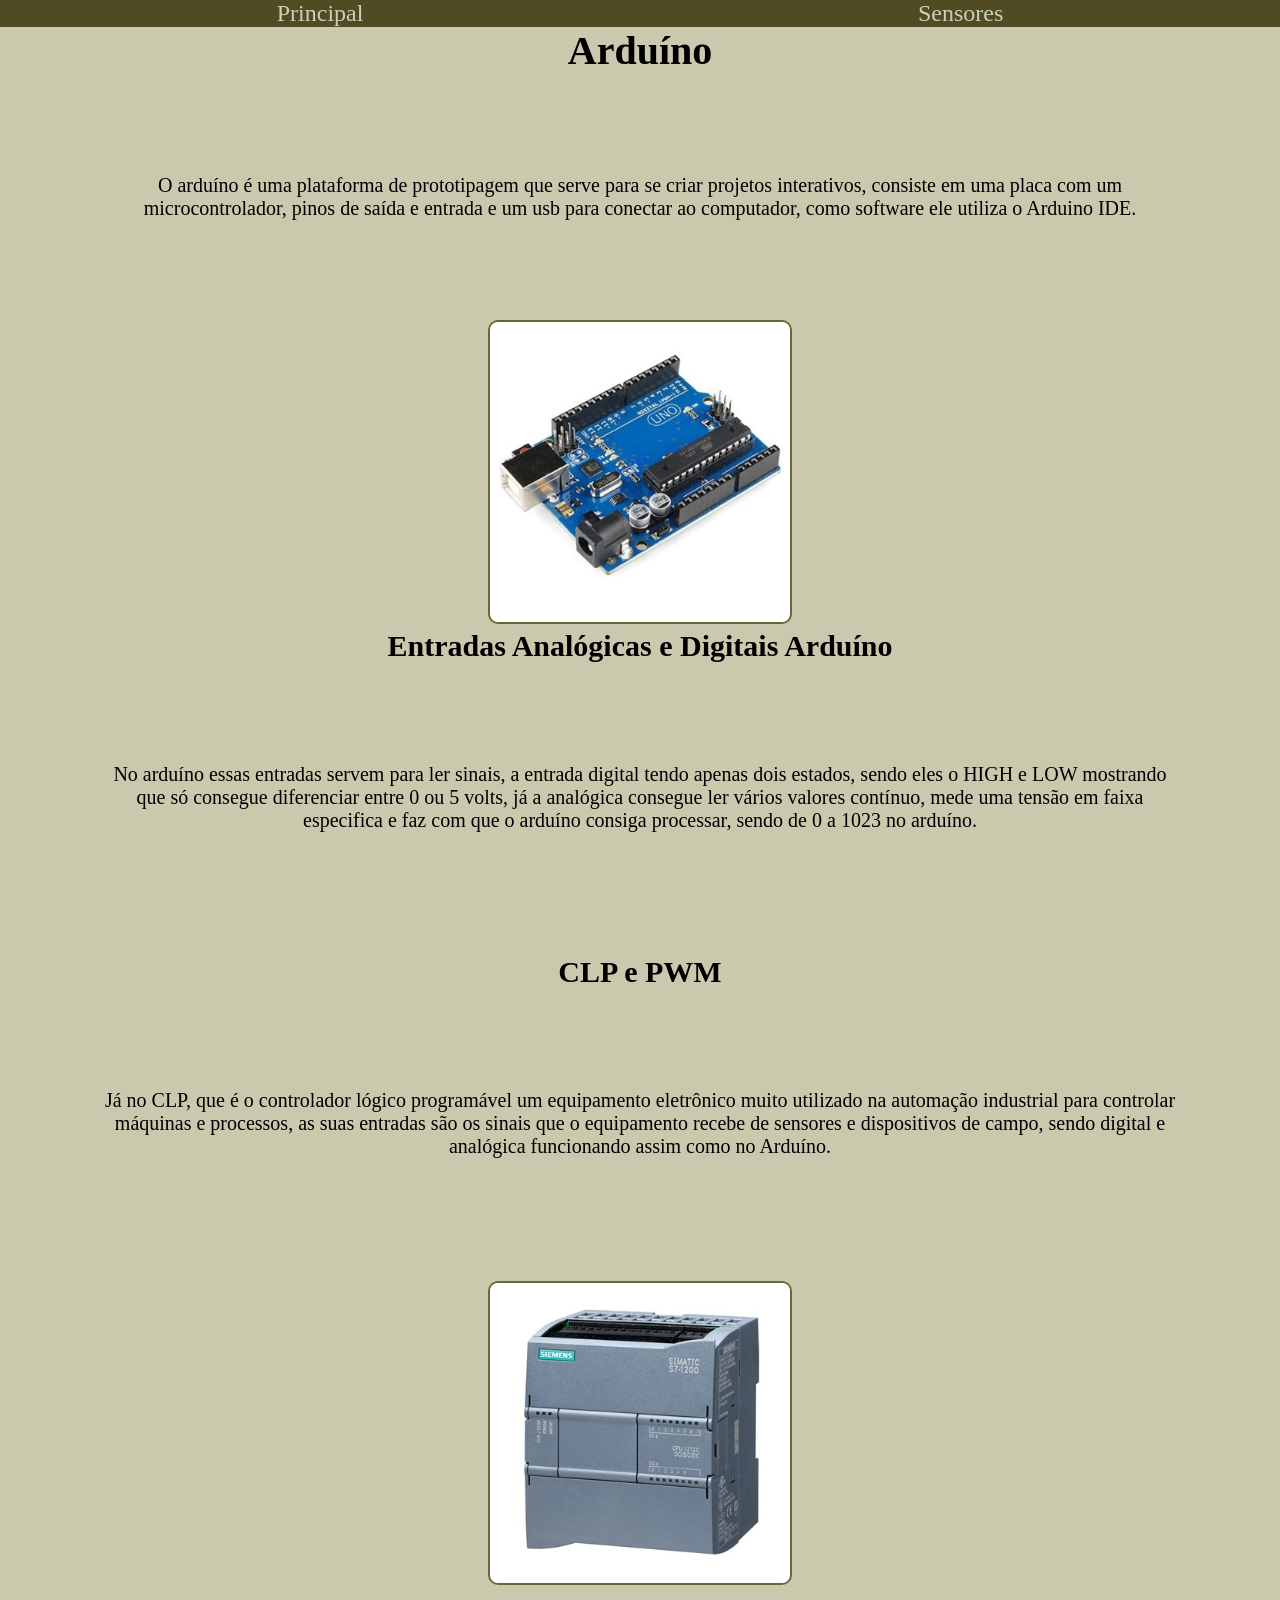
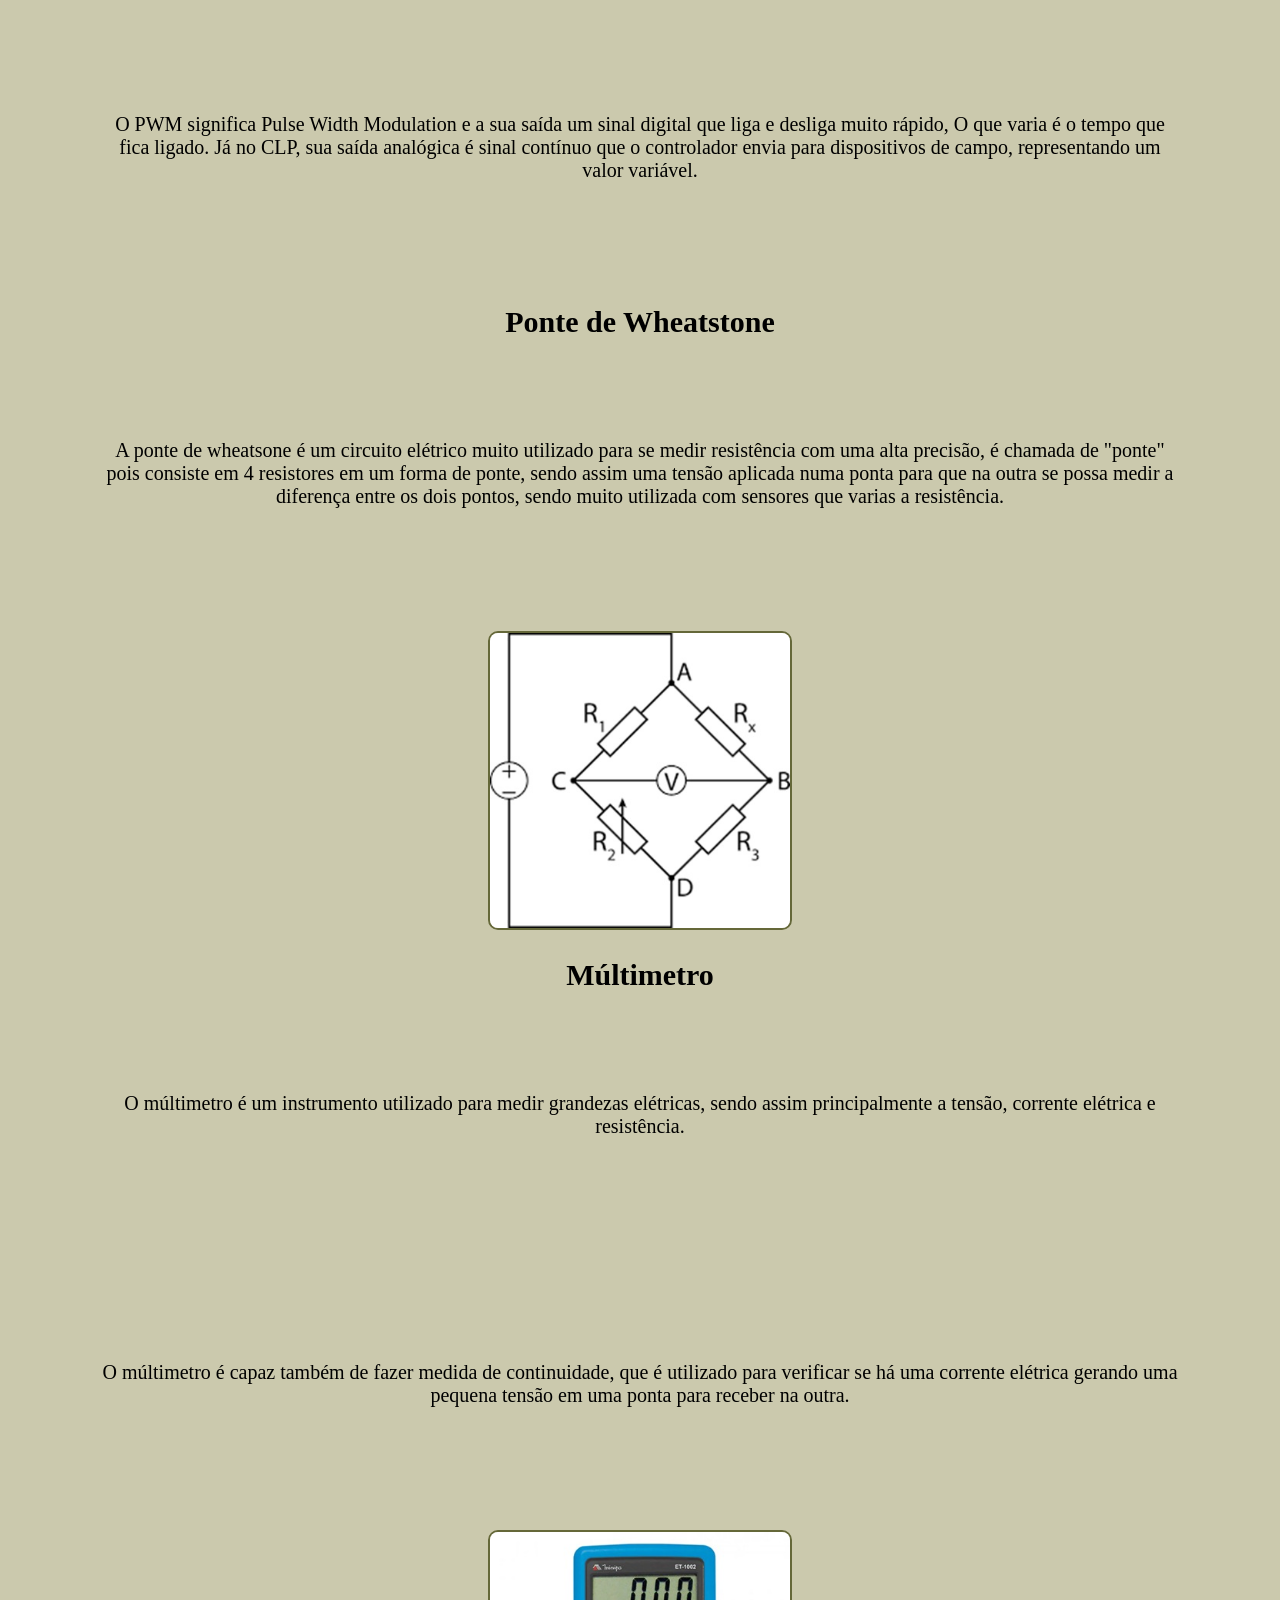
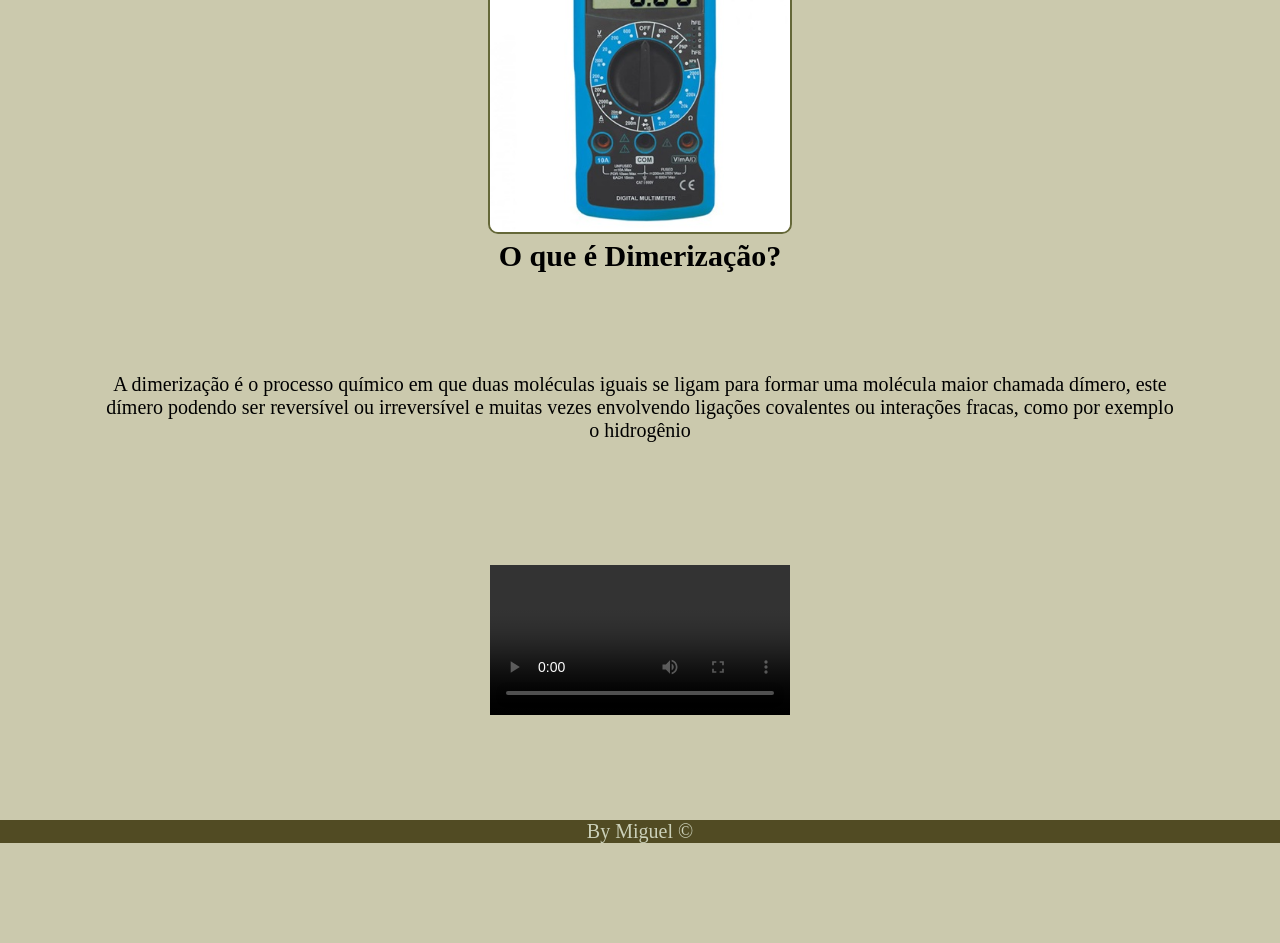
<file: html/arduino.html>
<!DOCTYPE html>
<html lang="pt-BR">
<head>
    <meta charset="UTF-8">
    <meta name="viewport" content="width=device-width, initial-scale=1.0">
    <link rel="stylesheet" href="../css/style.css">
    <title>Arduíno</title>
</head>
<header>
    <div>
        <nav>
        <a href="../index.html">Principal</a>
        <a href="./sensores.html">Sensores</a>
    </nav>
    </div>
</header>
<body>
    <h1>Arduíno</h1>
    <p>O arduíno é uma plataforma de prototipagem que serve para se criar projetos interativos, consiste em uma placa com um microcontrolador, pinos de saída e entrada e um usb para conectar ao computador, como software ele utiliza o Arduino IDE.</p>
    <img src="../img/arduino.jpg" alt=""><br>
    <h2>Entradas Analógicas e Digitais Arduíno</h2>
    <p>No arduíno essas entradas servem para ler sinais, a entrada digital tendo apenas dois estados, sendo eles o HIGH e LOW  mostrando que só consegue diferenciar entre 0 ou 5 volts, já a analógica consegue ler vários valores contínuo, mede uma tensão em faixa especifica e faz com que o arduíno consiga processar, sendo de 0 a 1023 no arduíno.</p> <br>
    <h2>CLP e PWM</h2>
    <p>Já no CLP, que é o controlador lógico programável um equipamento eletrônico muito utilizado na automação industrial para controlar máquinas e processos, as suas entradas são os sinais que o equipamento recebe de sensores e dispositivos de campo, sendo digital e analógica funcionando assim como no Arduíno.</p><br>
    <img src="../img/CLP.jpg" alt=""><br><br>
    <p>O PWM significa Pulse Width Modulation e a sua saída um sinal digital que liga e desliga muito rápido, O que varia é o tempo que fica ligado. Já no CLP, sua saída analógica é sinal contínuo que o controlador envia para dispositivos de campo, representando um valor variável.</p><br>
    <h2>Ponte de Wheatstone</h2>
    <p>A ponte de wheatsone é um circuito elétrico muito utilizado para se medir resistência com uma alta precisão, é chamada de "ponte" pois consiste em 4 resistores em um forma de ponte, sendo assim uma tensão aplicada numa ponta para que na outra se possa medir a diferença entre os dois pontos, sendo muito utilizada com sensores que varias a resistência.</p><br>
    <img src="../img/wheastone.jpg" alt=""><br><br>
    <h2>Múltimetro</h2>
    <p>O múltimetro é um instrumento utilizado para medir grandezas elétricas, sendo assim principalmente a tensão, corrente elétrica e resistência.</p><br>
    <p>O múltimetro é capaz também de fazer medida de continuidade, que é utilizado para verificar se há uma corrente elétrica gerando uma pequena tensão em uma ponta para receber na outra.</p><br>
    <img src="../img/multimetro.jpg" alt=""><br>
    <h2>O que é Dimerização?</h2>
    <p>A dimerização é o processo químico em que duas moléculas iguais se ligam para formar uma molécula maior chamada dímero, este dímero podendo ser reversível ou irreversível e muitas vezes envolvendo ligações covalentes ou interações fracas, como por exemplo o hidrogênio</p><br>
    <video controls>
        <source src="../img/dimerização.mp4" type="video/mp4">
    </video>



</body>
<footer>
    <p>By Miguel &copy;</p>
</footer>
</html>
</file>
<file: css/style.css>
*{
    padding: 0px;
    margin: 0px;
}

body{
    background-color: #CBC9AD;
    color: black;
    text-align: center;
    font-size: 1.25rem;
    /* border: 24px solid #656839; */
}


video{
    size: 390px;
}

header{
    background-color: #514B23;
    text-decoration: none;

}

nav{
    display: flex;
    flex-direction: row;
    align-items: center;
    justify-content: space-around;
    gap: 1px;
}

header a{
    text-decoration: none;
    color: #CBD0B9;
    font-size: 1.5rem;
    
}

a{
    color: rgba(151, 151, 98, 0.658);
}

a:hover{
    border-radius: 8px;
    padding: 8px;
    background-color: rgb(170, 169, 169);
}

iframe{
    width: 360px;
    height: 360px;
    border-radius: 10px;
}

a:hover{
    padding: 10px;
}

img{
    border-radius: 10px;
    border: 2px solid #656839; 
    width: 90%;
    max-width: 300px;
    height: auto;
}

video{
    width: 90%;
    max-width: 300px;
    height: auto;
}

footer{
    background-color: #514B23;
    bottom: 0;
    color: #CBD0B9;
}

p{
    margin: 100px;
}

@media(max-width: 800px){
    p{
        margin: 50px;
    }
}
</file>
